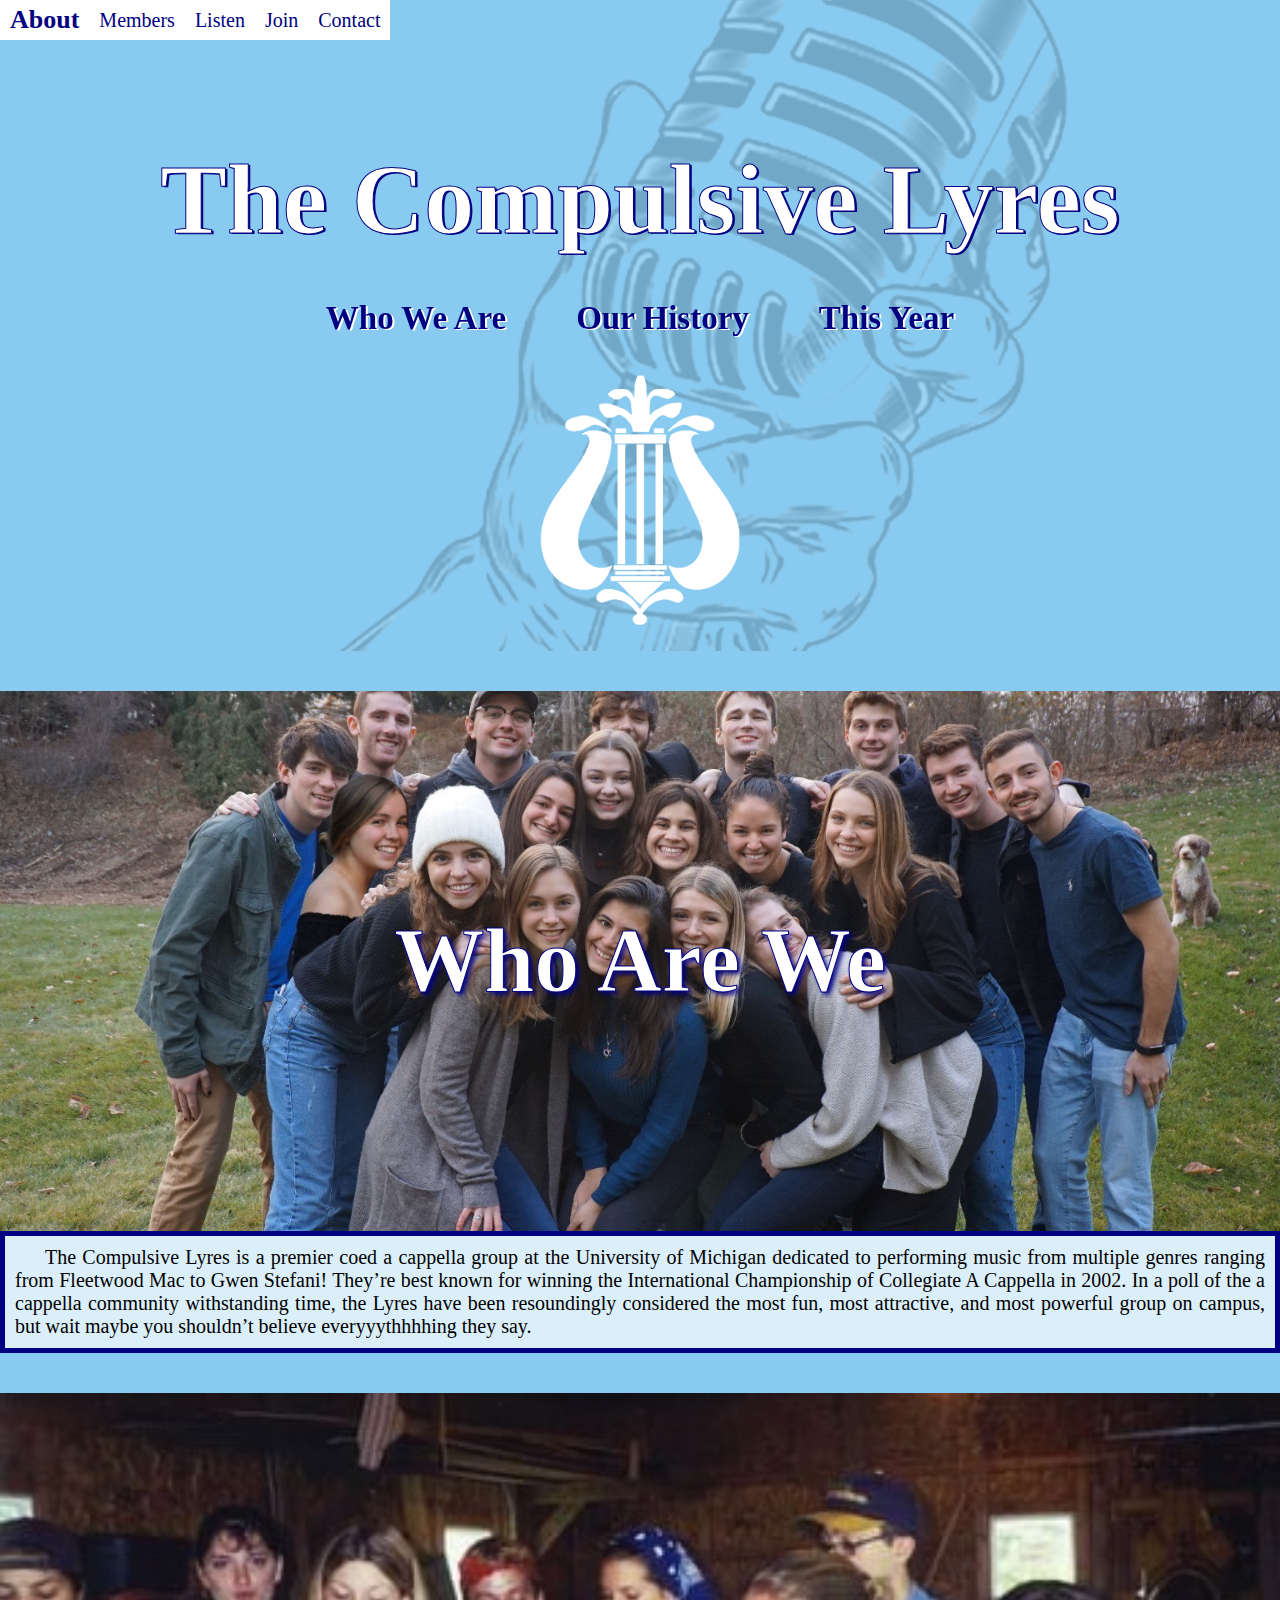
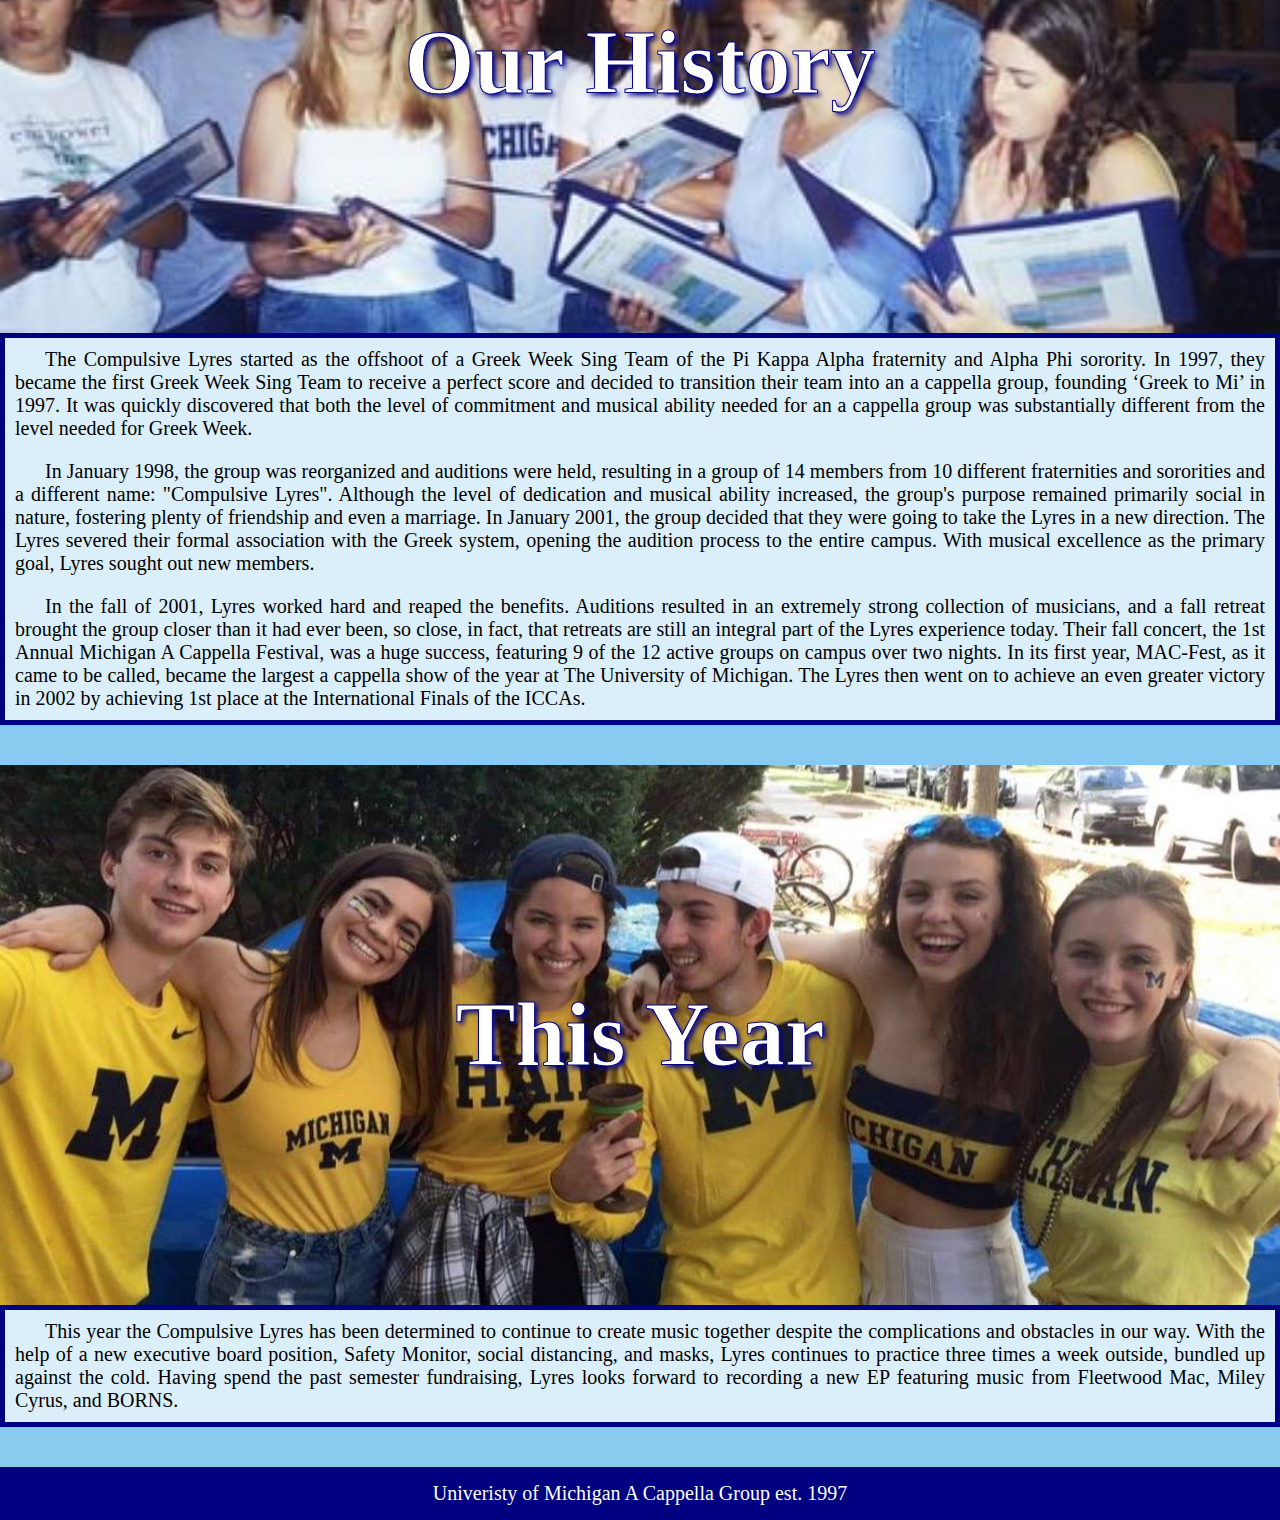
<file: index.html>
<!DOCTYPE html>
<html lang="en">
  <head>
    <meta charset="utf-8">
    <meta name="viewport" content="width=device-width, initial-scale=1.0">
    <link rel="icon" href= "imgs/BlueLyre.png">
    <link rel="stylesheet" type="text/css" href="css/html5reset.css">
    <link rel="stylesheet" type="text/css" href="css/aboutstyle.css">
    <title>About The Compulsive Lyres</title>
  </head>
  <body>
    <div class="skip"><a href="#main">Skip to Main Content</a></div>
    <nav class="first">
        <ul>
            <li><a href="index.html">About</a>
            <li><a href="html/Members.html">Members</a>
            <li><a href="html/Listen.html">Listen</a>
            <li><a href="html/Join.html">Join</a>
            <li><a href="html/Contact.html">Contact</a>
        </ul>
      </nav>

<main id='main' class="container">

<header> 
    <h1>The Compulsive Lyres</h1>
    <ul>
        <li><a href="#who">Who We Are</a>
        <li><a href="#history">Our History</a>
        <li><a href="#thisyear">This Year</a>
    </ul>
    <img src="imgs/WhiteLyre.png" alt="group photo">
</header>
<div class="who-image">
    <img src="imgs/grouplyres.jpg" alt="group photo">
</div>

<div class="who text">
    <a id="who"></a>
    <h2 id="whoh2">Who Are We</h2>
    <p>The Compulsive Lyres is a premier coed a cappella group at the University of Michigan dedicated to performing music from multiple genres ranging from Fleetwood Mac to Gwen Stefani!
        They’re best known for winning the International Championship of Collegiate A Cappella in 2002.
        In a poll of the a cappella community withstanding time, the Lyres have been resoundingly considered the most fun, most attractive, and most powerful group on campus, but wait maybe you shouldn’t believe everyyythhhhing they say.</p>
</div>

<div class="history-image">
    <img src ="imgs/priorlyres.jpg" alt="lyres alumni"/>
</div>

<div class="history text">
    <a id="history"></a>
    <h2 id='historyh2'>Our History</h2>
    <div class = "history_pars">
    <p>The Compulsive Lyres started as the offshoot of a Greek Week Sing Team of the Pi Kappa Alpha fraternity and Alpha Phi sorority. 
        In 1997, they became the first  Greek Week Sing Team to receive a perfect score and decided to transition their team into an a cappella group, founding ‘Greek to Mi’ in 1997.
        It was quickly discovered that both the level of commitment and musical ability needed for an a cappella group was substantially different from the level needed for Greek Week. 
    </p>
    <p>
        In January 1998, the group was reorganized and auditions were held, resulting in a group of 14 members from 10 different fraternities and sororities and a different name: "Compulsive Lyres". 
        Although the level of dedication and musical ability increased, the group's purpose remained primarily social in nature, fostering plenty of friendship and even a marriage. 
        In January 2001, the group decided that they were going to take the Lyres in a new direction. 
        The Lyres severed their formal association with the Greek system, opening the audition process to the entire campus. 
        With musical excellence as the primary goal, Lyres sought out new members. 
    </p>
    <p>
        In the fall of 2001, Lyres worked hard and reaped the benefits.
        Auditions resulted in an extremely strong collection of musicians, and a fall retreat brought the group closer than it had ever been, so close, in fact, that retreats are still an integral part of the Lyres experience today. 
        Their fall concert, the 1st Annual Michigan A Cappella Festival, was a huge success, featuring 9 of the 12 active groups on campus over two nights. 
        In its first year, MAC-Fest, as it came to be called, became the largest a cappella show of the year at The University of Michigan. 
        The Lyres then went on to achieve an even greater victory in 2002 by achieving 1st place at the International Finals of the ICCAs.
    </p>
    </div>  
</div>

<div class="thisyear-image">
    <img src="imgs/PastYear.jpg" alt="group"/>
</div>

<div class="thisyear text">
    <a id="thisyear"></a>
    <h2 id='thisyearh2'>This Year</h2>
    <p>This year the Compulsive Lyres has been determined to continue to create music together despite the complications and obstacles in our way.
        With the help of a new executive board position, Safety Monitor, social distancing, and masks, Lyres continues to practice three times a week outside, bundled up against the cold.
        Having spend the past semester fundraising, Lyres looks forward to recording a new EP featuring music from Fleetwood Mac, Miley Cyrus, and BORNS.
    </p>
</div>


</main>
<footer>
    <p>Univeristy of Michigan A Cappella Group est. 1997</p>
</footer>

</body>
</html>
</file>
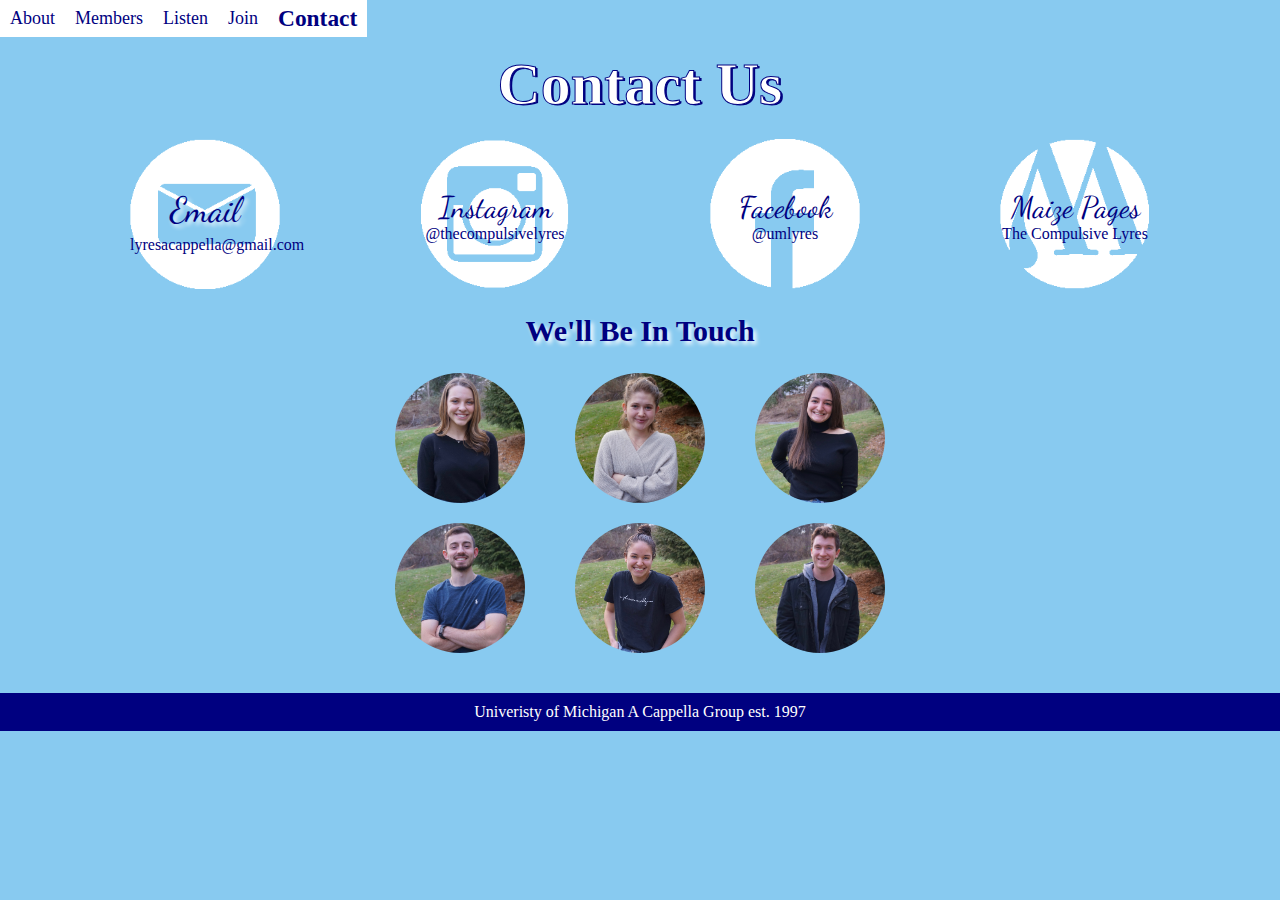
<file: html/Contact.html>
<!DOCTYPE html>
<html lang="en">
    <head>
        <meta charset="utf-8">
        <meta name="viewport" content="width=device-width, initial-scale=1.0">
        <link rel="preconnect" href="https://fonts.gstatic.com">
        <link href="https://fonts.googleapis.com/css2?family=Dancing+Script:wght@700&display=swap" rel="stylesheet">    
        <link rel="icon" href= "imgs/BlueLyre.png">
        <link rel="stylesheet" type="text/css" href="../css/html5reset.css">
        <link rel="stylesheet" type="text/css" href="../css/Contact.css">
        <title>Contact Page</title>
    </head>

<body>
    <div class="skip"><a href="#main">Skip to Main Content</a></div>
    <nav>
        <ul>
            <li><a href="../index.html">About</a></li>
            <li><a href="../html/Members.html">Members</a></li>
            <li><a href="../html/Listen.html">Listen</a></li>
            <li><a href="../html/Join.html">Join</a></li>
            <li><a href="../html/Contact.html">Contact</a></li>
        </ul>
    </nav>

    <header>
        <h1>Contact Us</h1>
    </header>

    <main id='main'>
        <div class = 'contact_info'>
        <div class = 'email'>
            <h2>Email</h2>
            <p>lyresacappella@gmail.com</p>
        </div>
        <div class = 'insta'>
            <a href="https://www.instagram.com/thecompulsivelyres/">Instagram</a>
            <p>@thecompulsivelyres</p>
        </div>
        <div class='facebook'>
            <a href="https://www.facebook.com/umlyres/">Facebook</a>
            <p>@umlyres</p>
        </div>
        <div class='MP'> 
            <a href="https://maizepages.umich.edu/organization/compulsivelyres">Maize Pages</a>
            <p>The Compulsive Lyres</p>
        </div>
        </div>

        <div class = 'exec'>
            <h2>We'll Be In Touch</h2>
        <div class = 'contain'>
            <div class = 'flipcard'>
                <div class = 'flip-card-inner'>
                    <div class = 'flip-card-front'>
                        <img src="../imgs/Maddie.jpg" alt="Maddie">
                    </div>
                    <div class= 'flip-card-back'>
                        <h2>President</h2>
                        <h2>Maddie Lane</h2>
                        <a href="../html/Members.html">Lyres</a>
                    </div>
                </div>
            </div>
            <div class = "flipcard">
                <div class = 'flip-card-inner'>
                    <div class = 'flip-card-front'>
                        <img src="../imgs/Loren.jpg" alt="Loren">
                    </div>
                    <div class= 'flip-card-back'>
                        <h2>Business Manager</h2>
                        <h2>Loren Jacobs</h2>
                        <a href="../html/Members.html">Lyres</a>
                    </div>
                </div>
            </div>
            <div class = 'flipcard'>
                <div class = 'flip-card-inner'>
                    <div class = 'flip-card-front'>
                        <img src="../imgs/Zoe.jpg" alt="Zoe">
                    </div>
                    <div class= 'flip-card-back'>
                        <h2>Publicity Manager</h2>
                        <h2>Zoe Barnett</h2>
                        <a href="../html/Members.html">Lyres</a>
                    </div>
                </div>
            </div>
            <div class = 'flipcard'>
                <div class = 'flip-card-inner'>
                    <div class = 'flip-card-front'>
                        <img src="../imgs/Matthew.jpg" alt="Matthew">
                    </div>
                    <div class= 'flip-card-back'>
                        <h2>Music Director</h2>
                        <h2>Matthew McPhail</h2>
                        <a href="../html/Members.html">Lyres</a>
                    </div>
                </div>
            </div>
            <div class= 'flipcard'>
                <div class = 'flip-card-inner'>
                    <div class = 'flip-card-front'>
                        <img src="../imgs/Emma.jpg" alt="Emma">
                    </div>
                    <div class= 'flip-card-back'>
                        <h2>Music Director</h2>
                        <h2>Emma Carter</h2>
                        <a href="../html/Members.html">Lyres</a>
                    </div>
                </div>
            </div>
            <div class= 'flipcard'>
                <div class = 'flip-card-inner'>
                    <div class = 'flip-card-front'>
                        <img src="../imgs/Luke.jpg" alt="Luke">
                    </div>
                    <div class= 'flip-card-back'>
                        <h2>Secretary</h2>
                        <h2>Luke McDonald</h2>
                        <a href="../html/Members.html">Lyres</a>
                    </div>
                </div>
            </div>
            </div>
        </div>
    </main>
<footer>
    <p>Univeristy of Michigan A Cappella Group est. 1997</p>
</footer>

</body>
</html>
</file>
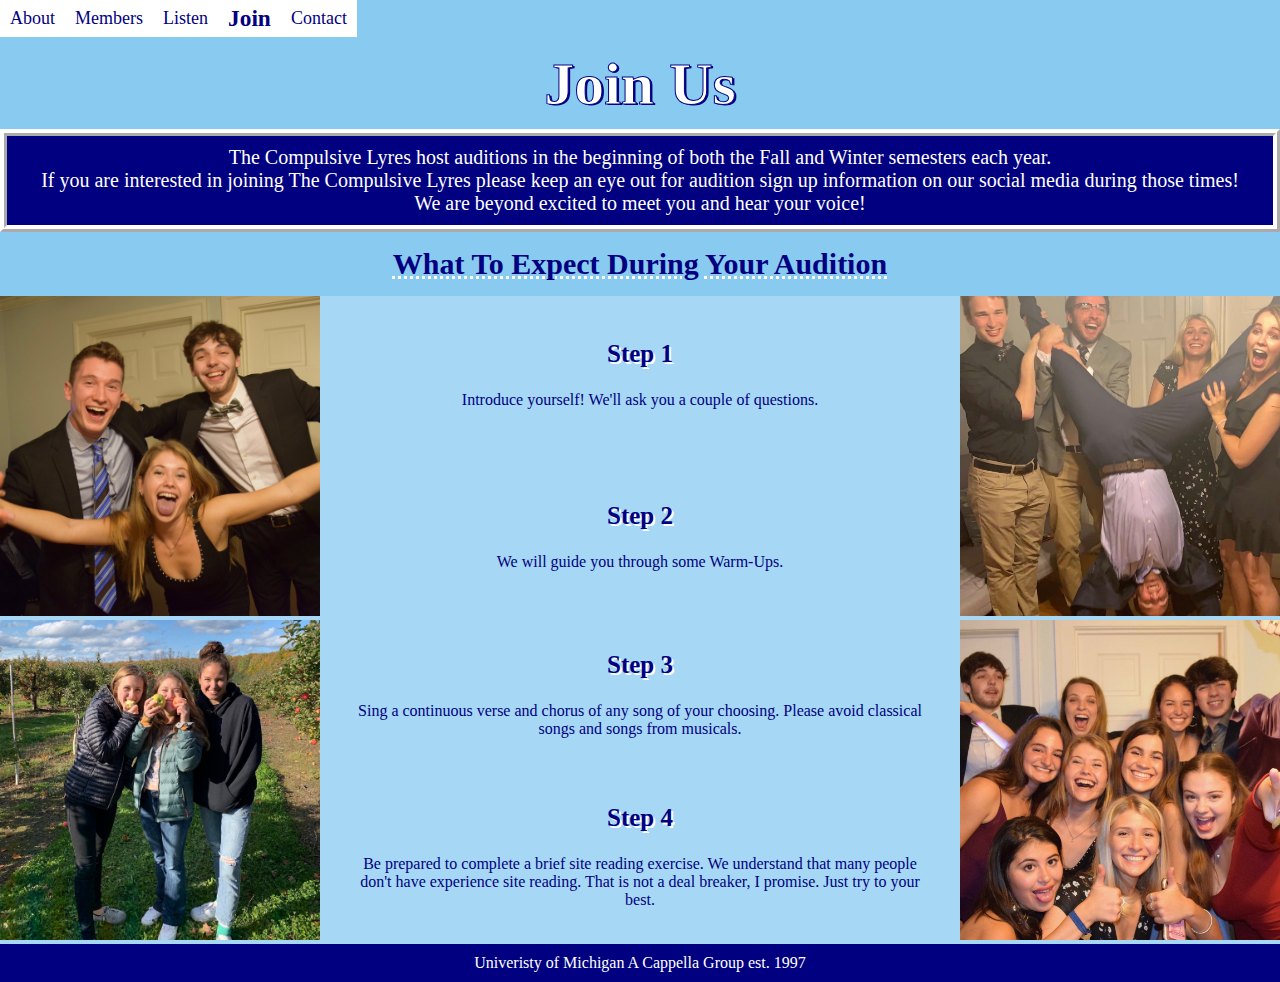
<file: html/Join.html>
<!DOCTYPE html>
<html lang="en">
    <head>
        <meta charset="utf-8">
        <meta name="viewport" content="width=device-width, initial-scale=1.0">
        <link rel="icon" href= "imgs/BlueLyre.png">
        <link rel="stylesheet" type="text/css" href="../css/html5reset.css">
        <link rel="stylesheet" type="text/css" href="../css/Joinstyle.css">
        <title>Join The Lyres</title>
    </head>

<body>
    <div class="skip"><a href="#main">Skip to Main Content</a></div>
    <nav>
        <ul>
            <li><a href="../index.html">About</a></li>
            <li><a href="../html/Members.html">Members</a></li>
            <li><a href="../html/Listen.html">Listen</a></li>
            <li><a href="../html/Join.html">Join</a></li>
            <li><a href="../html/Contact.html">Contact</a></li>
        </ul>
    </nav>

<header>
    <h1>Join Us</h1>
</header>

<main id='main'> 
    <div class = 'intro'>
    <p> The Compulsive Lyres host auditions in the beginning of both the Fall and Winter semesters each year.
        <br>
        If you are interested in joining The Compulsive Lyres please keep an eye out for audition sign up information on our social media during those times!
        <br>
        We are beyond excited to meet you and hear your voice!
    </p>
    </div>

    <h2>What To Expect During Your Audition</h2>
    <div class='container'>
    <span class = 'one'>
        <h3>Step 1</h3>
        <br>
        <p>Introduce yourself! We'll ask you a couple of questions.</p>
    </span>
    <span class = 'imageone'>
        <img src="../imgs/winenight.jpg" alt="Loren">
    </span>
    <span class = 'two'>
        <h3>Step 2</h3>
        <br>
        <p>We will guide you through some Warm-Ups.</p>
    </span>
    <span class = 'imagetwo'>
        <img src="../imgs/applepick.jpg" alt="Loren">
    </span>
    <span class = 'three'>
        <h3>Step 3</h3>
        <br>
        <p>Sing a continuous verse and chorus of any song of your choosing. 
        Please avoid classical songs and songs from musicals. </p>
    </span>
    <span class = 'imagethree'>
        <img src="../imgs/justinfish.jpg" alt="Loren">
    </span>
    <span class = 'four'>
        <h3>Step 4</h3>
        <br>
        <p>Be prepared to complete a brief site reading exercise.
        We understand that many people don't have experience site reading.
        That is not a deal breaker, I promise. Just try to your best. </p>
    </span>
    <span class = 'imagefour'>
        <img src="../imgs/oop.jpg" alt="Loren">
    </span>
    </div>
     <footer>
        <p>Univeristy of Michigan A Cappella Group est. 1997</p>
    </footer>
    
</main>
</body>
</html>
</file>
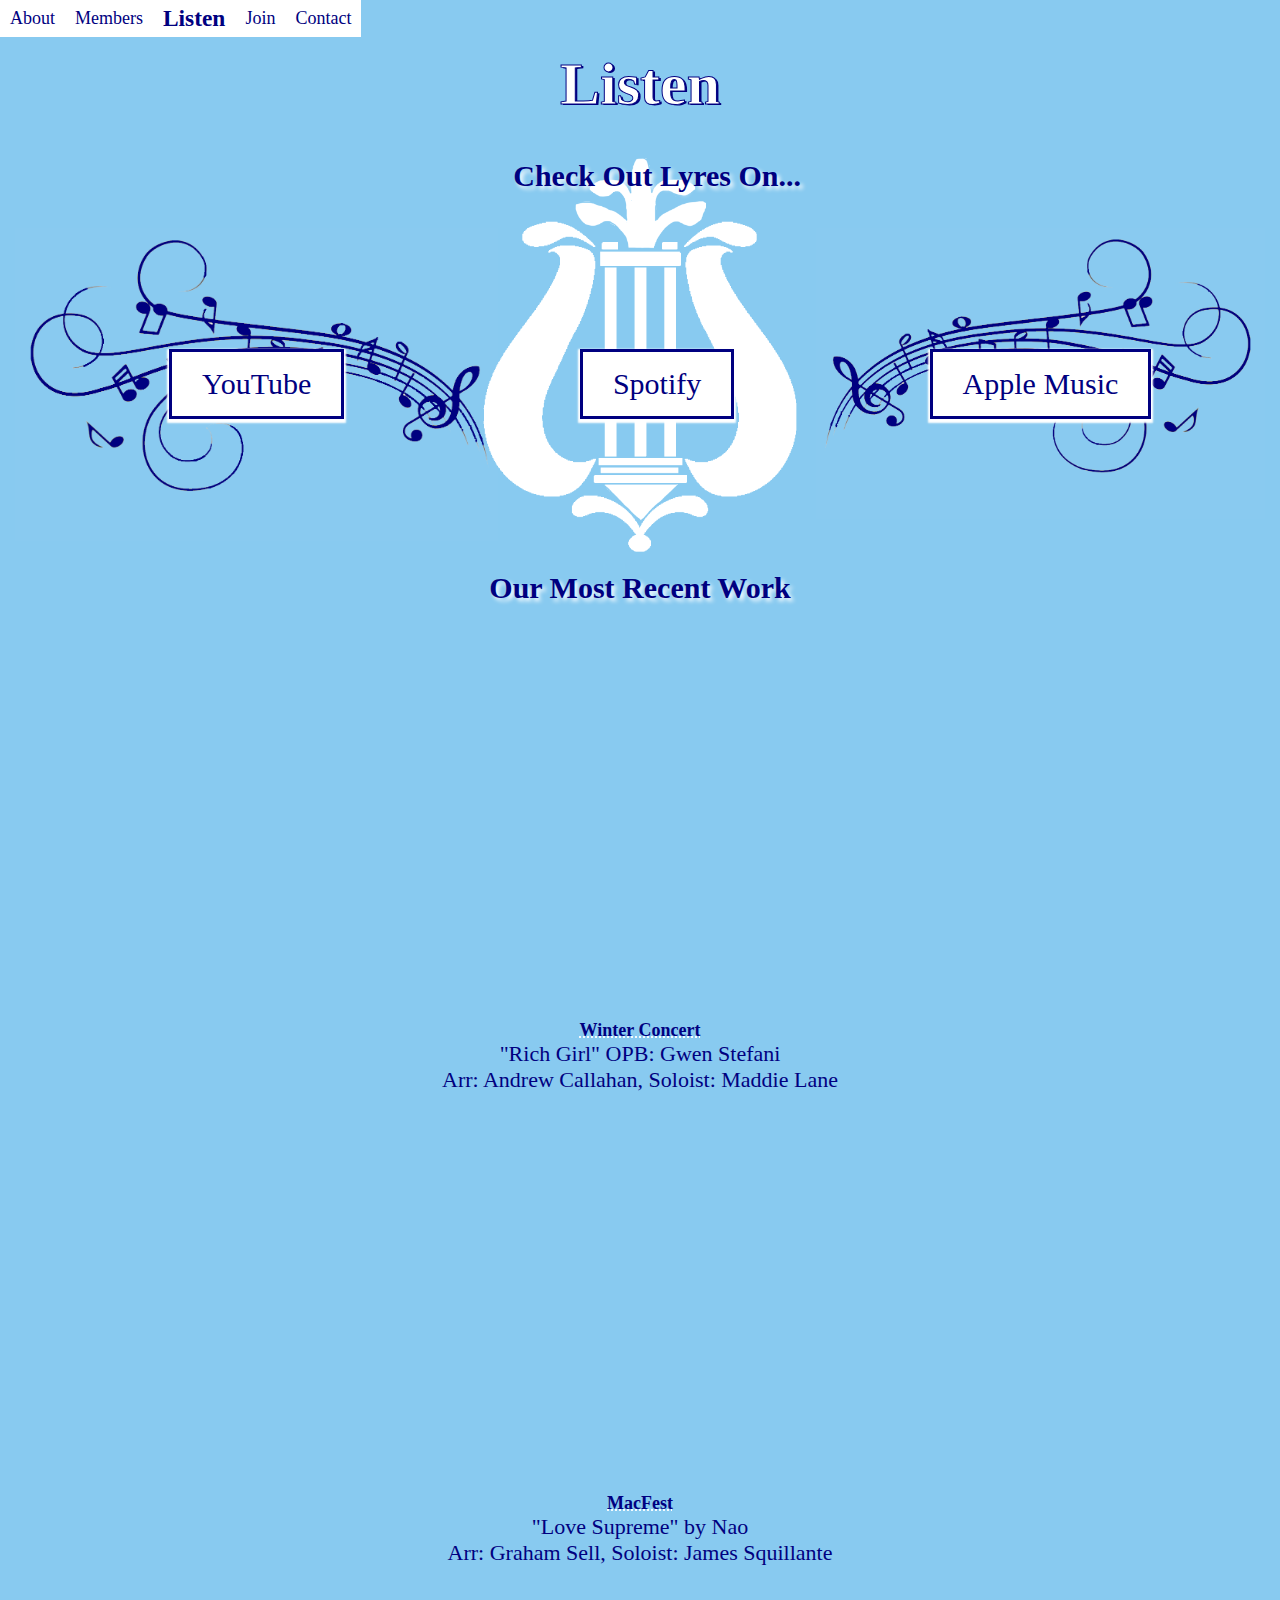
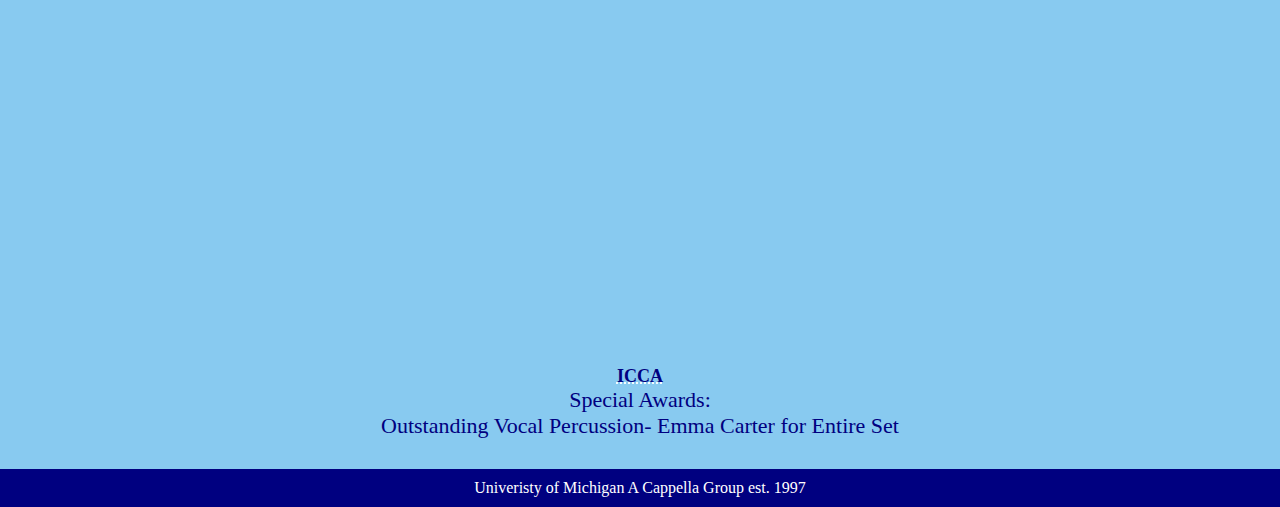
<file: html/Listen.html>
<!DOCTYPE html>
<html lang="en">
    <head>
        <meta charset="utf-8">
        <meta name="viewport" content="width=device-width, initial-scale=1.0">
        <link rel="icon" href= "imgs/BlueLyre.png">
        <link rel="stylesheet" type="text/css" href="../css/html5reset.css">
        <link rel="stylesheet" type="text/css" href="../css/Listen.css">
        <title>Listen Page</title>
    </head>

<body>
    <div class="skip"><a href="#main">Skip to Main Content</a></div>
    <nav>
        <ul>
            <li><a href="../index.html">About</a></li>
            <li><a href="../html/Members.html">Members</a></li>
            <li><a href="../html/Listen.html">Listen</a></li>
            <li><a href="../html/Join.html">Join</a></li>
            <li><a href="../html/Contact.html">Contact</a></li>
        </ul>
    </nav>

<header>
    <h1>Listen</h1>
    <img id= "music1" src="../imgs/music1.png" alt="Music Notes">
    <img id = "music2" src="../imgs/music2.png" alt="Music Notes">
</header>

<main id = 'main'>
<div class='platforms'>
    <img id= "music3" src="../imgs/music1.png" alt="Music Notes">
    <img id = "music4" src="../imgs/music2.png" alt="Music Notes">
    <h2>Check Out Lyres On...</h2>
    <a id = 'tube' href="https://www.youtube.com/channel/UCP1BD5iG4-ug0RJGyvQXOfg/featured">YouTube</a>
    <a id = 'spot' href ="https://open.spotify.com/artist/1FDV5UPw3SvKGP8FZ4HgSf?si=xOFEjBpaQ3C6yBwlvDFTRw">Spotify</a>
    <a id = 'apple' href ="https://music.apple.com/us/artist/compulsive-lyres/528737495">Apple Music</a>
</div>

<div>
    <h2>Our Most Recent Work</h2>
    <iframe width="560" height="315" src="https://www.youtube.com/embed/rkFH6BdM1EM" frameborder="0" allow="accelerometer; autoplay; clipboard-write; encrypted-media; gyroscope; picture-in-picture" allowfullscreen></iframe>
    <h3>Winter Concert</h3>
    <p>"Rich Girl" OPB: Gwen Stefani</p>
    <p>Arr: Andrew Callahan, Soloist: Maddie Lane</p>
    <iframe width="560" height="315" src="https://www.youtube.com/embed/-pvU04X_oMg" frameborder="0" allow="accelerometer; autoplay; clipboard-write; encrypted-media; gyroscope; picture-in-picture" allowfullscreen></iframe>
    <h3>MacFest</h3>
    <p>"Love Supreme" by Nao</p>
    <p>Arr: Graham Sell, Soloist: James Squillante</p>
    <iframe width="560" height="315" src="https://www.youtube.com/embed/j-e3lLxWZGg" frameborder="0" allow="accelerometer; autoplay; clipboard-write; encrypted-media; gyroscope; picture-in-picture" allowfullscreen></iframe>
    <h3>ICCA</h3>
    <p>Special Awards:</p>
    <p>Outstanding Vocal Percussion- Emma Carter for Entire Set</p>

</div>

</main>
<footer>
    <p>Univeristy of Michigan A Cappella Group est. 1997</p>
</footer>

</body>
</html>
</file>
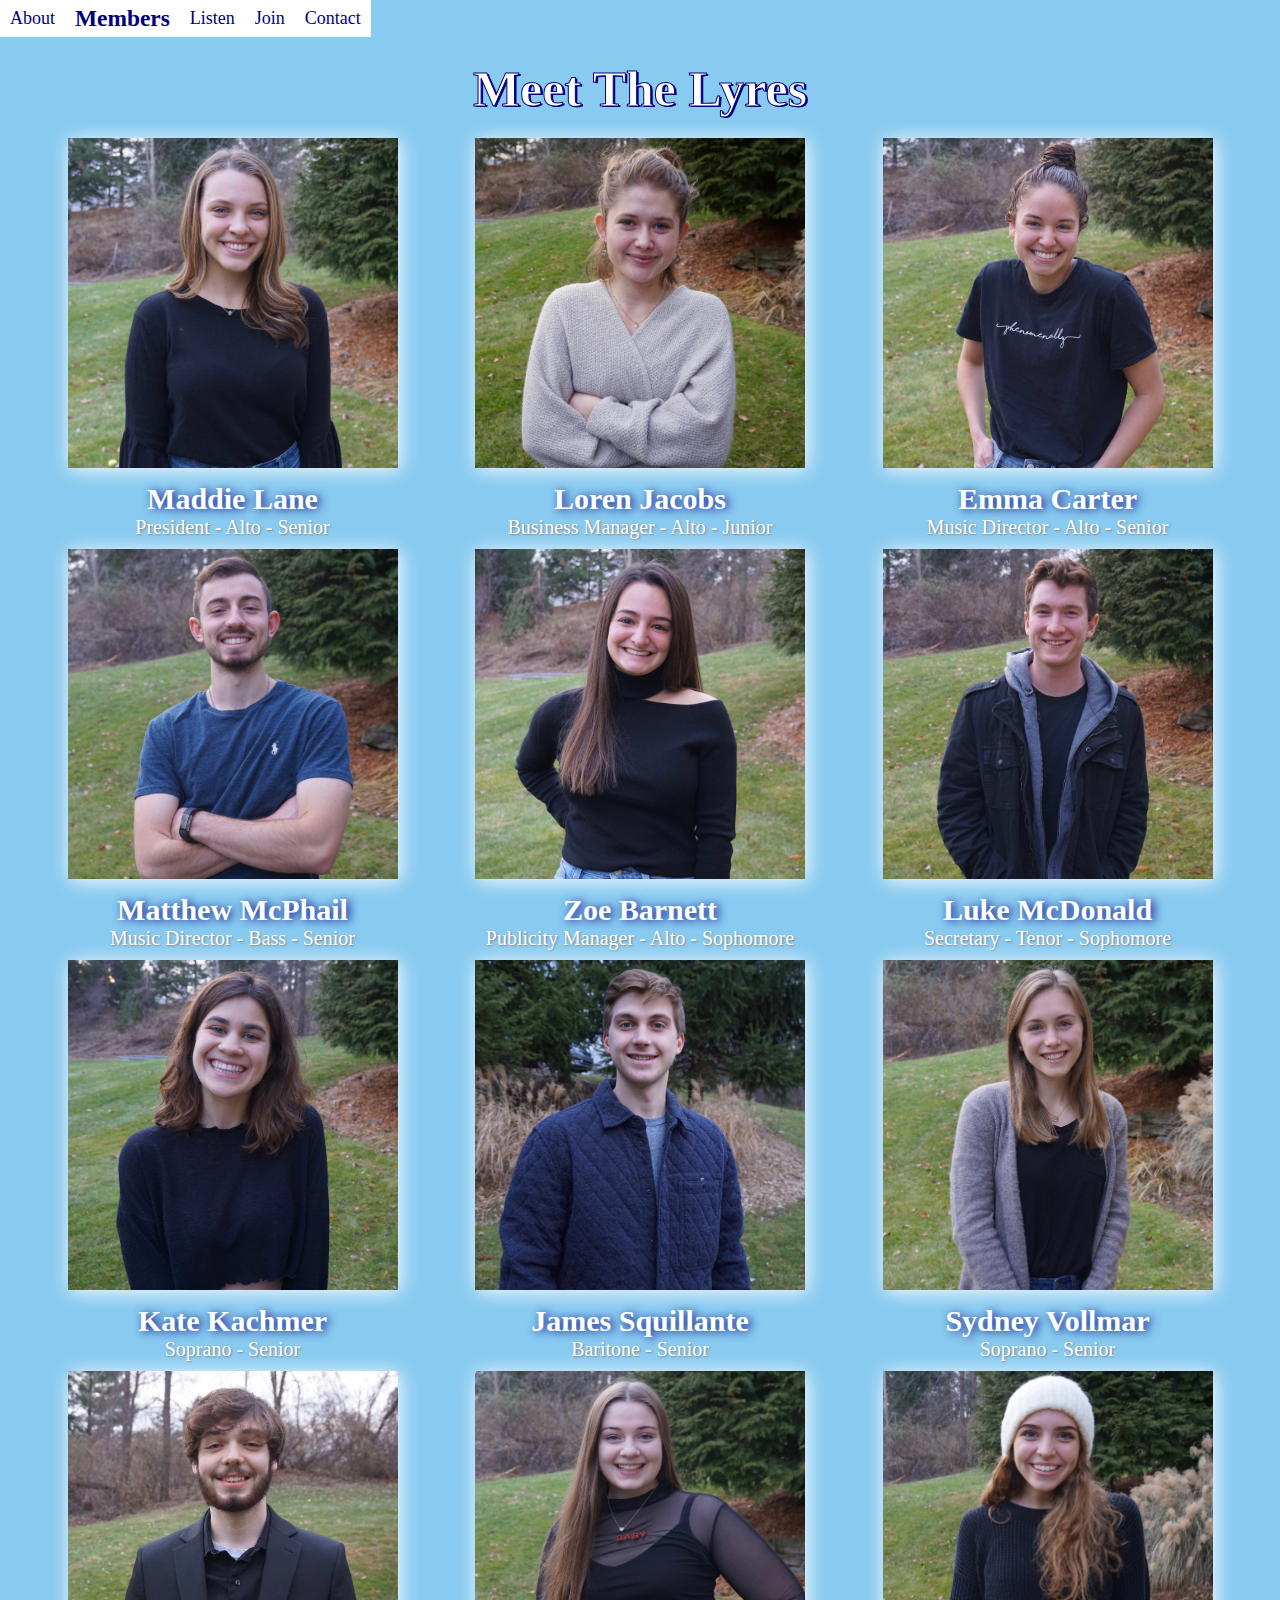
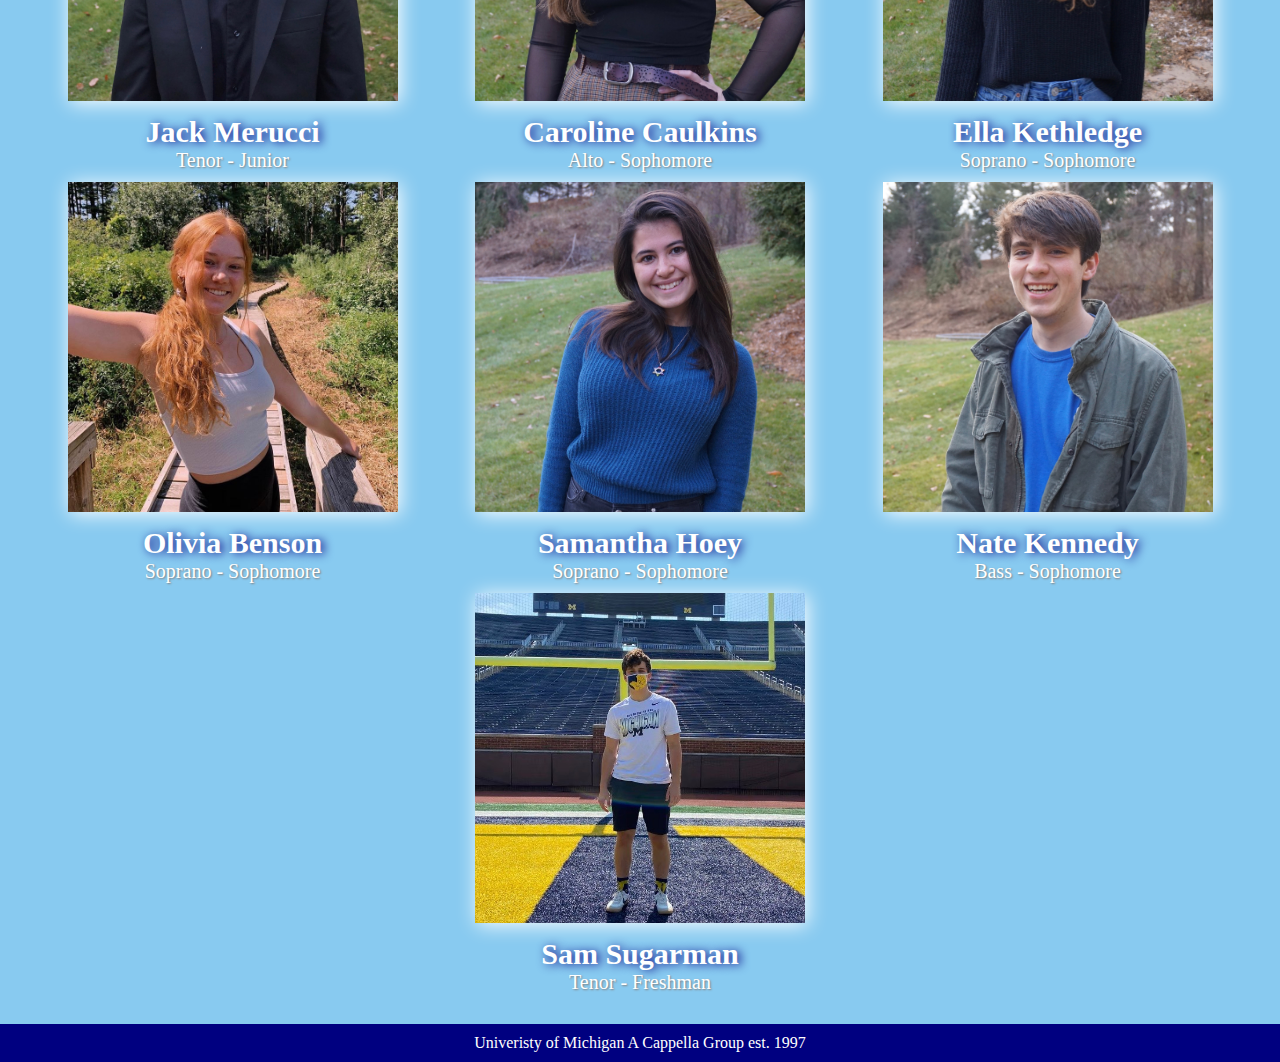
<file: html/Members.html>
<!DOCTYPE html>
<html lang="en">
    <head>
        <meta charset="utf-8">
        <meta name="viewport" content="width=device-width, initial-scale=1.0">
        <link rel="icon" href= "imgs/BlueLyre.png">
        <link rel="stylesheet" type="text/css" href="../css/html5reset.css">
        <link rel="stylesheet" type="text/css" href="../css/Membersstyle.css">
        <title>Compulsive Lyres Members</title>
    </head>

<body>
    <div class="skip"><a href="#main">Skip to Main Content</a></div>
    <nav>
        <ul>
            <li><a href="../index.html">About</a></li>
            <li><a href="../html/Members.html">Members</a></li>
            <li><a href="../html/Listen.html">Listen</a></li>
            <li><a href="../html/Join.html">Join</a></li>
            <li><a href="../html/Contact.html">Contact</a></li>
        </ul>
    </nav>

<header>
    <h1>Meet The Lyres</h1>
</header>

<main id = 'main' class='container'>

    <div id='Maddie'>
        <img src="../imgs/Maddie.jpg" alt="Maddie">
            <h2>Maddie Lane</h2>
            <p>President - Alto - Senior</p>
    </div>

    <div id='Loren'>
        <img src="../imgs/Loren.jpg" alt="Loren">
        <h2>Loren Jacobs</h2>
        <p>Business Manager - Alto - Junior</p>
    </div>

    <div id='Emma'>
        <img src="../imgs/Emma.jpg" alt="Emma">
        <h2>Emma Carter</h2>
        <p>Music Director - Alto - Senior</p>
    </div>

    <div id='Matthew'>
        <img src="../imgs/Matthew.jpg" alt="Matthew">
        <h2>Matthew McPhail</h2>
        <p>Music Director - Bass - Senior</p>
    </div>

    <div id='Zoe'>
        <img src="../imgs/Zoe.jpg" alt="Zoe">
        <h2>Zoe Barnett</h2>
        <p>Publicity Manager - Alto - Sophomore</p>
    </div>

    <div id='Luke'>
        <img src="../imgs/Luke.jpg" alt="Luke">
        <h2>Luke McDonald</h2>
        <p>Secretary - Tenor - Sophomore</p>
    </div>

    <div id='Kate'>
        <img src="../imgs/Kate.jpg" alt="Kate">
        <h2>Kate Kachmer</h2>
        <p>Soprano - Senior</p>
    </div>

    <div id='James'>
        <img src="../imgs/James.jpg" alt="James">
        <h2>James Squillante</h2>
        <p>Baritone - Senior</p>
    </div>

    <div id='Sydney'>
        <img src="../imgs/Sydney.jpg" alt="Sydney">
        <h2>Sydney Vollmar</h2>
        <p>Soprano - Senior</p>
    </div>

    <div id='Jack'>
        <img src="../imgs/Jack.jpg" alt="Jack">
        <h2>Jack Merucci</h2>
        <p>Tenor - Junior</p>
    </div>

    <div id='Caroline'>
        <img src="../imgs/Caroline.jpg" alt="Caroline">
        <h2>Caroline Caulkins</h2>
        <p>Alto - Sophomore</p>
    </div>

    <div id='Ella'>
        <img src="../imgs/Ella.jpg" alt="Ella">
        <h2>Ella Kethledge</h2>
        <p>Soprano - Sophomore</p>
    </div>

    <div id='Olivia'>
        <img src="../imgs/Olivia.jpg" alt="Olivia">
        <h2>Olivia Benson</h2>
        <p>Soprano - Sophomore</p>
    </div>

    <div id='Samantha'>
        <img src="../imgs/Samantha.jpg" alt="Samantha">
        <h2>Samantha Hoey</h2>
        <p>Soprano - Sophomore</p>
    </div>

    <div id='Nate'>
        <img src="../imgs/Nate.jpg" alt="Nate">
        <h2>Nate Kennedy</h2>
        <p>Bass - Sophomore</p>
    </div>

    <div id='Sam'>
        <img src="../imgs/Sam.jpg" alt="Sam">
        <h2>Sam Sugarman</h2>
        <p>Tenor - Freshman</p>
    </div>
    </main>

<footer>
    <p>Univeristy of Michigan A Cappella Group est. 1997</p>
</footer>

</body>
</html>
</file>
<file: css/aboutstyle.css>
html{
  scroll-behavior: smooth;
}

body{
  background-color: #88CAF0;
}


nav.first>ul{
display: flex;
background-color: white;
flex-direction: row;
text-align: center;
align-items:center;
justify-content: space-between;
position: fixed;
width: 100%;
font-size: 18px;
font-weight: bold;
}

nav.first>ul>li{
background-color: white;
color: navy;
padding: 5px 10px 5px 10px;
}

nav.first>ul>li:first-of-type{
font-size: 130%;
font-weight: bold;
}

a:-webkit-any-link {
  color: navy;
  text-decoration: none;
}

a:hover{
  text-shadow: 2px 2px 5px navy;
}

.skip a{
background: white;
left: 0;
padding: 6px;
-webkit-transition: top 1s ease-out;
transition: top 1s ease-out;
z-index: 1;
position: absolute;
top: -40px;
}

.skip a:focus{
top: 0px;
}

*:focus{
  border-style: solid;
  border-width: 2px;
}

.container{
display: grid;
grid-template-columns: 1fr 3fr 1fr;
grid-template-rows: auto auto auto auto auto;
grid-row-gap: 40px;
}

header{
  background-attachment: fixed; /* Parallax effect */     
  background-position: center;  /* Parallax effect */
  background-repeat: no-repeat; /* Parallax effect */
  background-size: 100%;      /* Parallax effect */
  max-height: 812px;
  grid-column: 1 / -1;
  grid-row: 1 / span 1; 
  color: white;               /* Parallax effect */
  background-size: cover;
  background-image: url("../imgs/microphone.png");
  background-repeat: no-repeat;
  text-align: center;
}

header>ul{
  position: relative;
  background-color: transparent;
}

header>ul{
display: grid;
grid-template-columns: auto;
grid-template-rows: auto auto auto;
grid-row-gap: 5px;
font-size: 27px;
}

header>ul>li>a{
  font-weight: bold;
  text-shadow: 2px 1px white;
  z-index: -1;
}

h1{
  color: white;
  font-size: 60px;
  font-weight: bold;
  text-shadow: 2px 1px navy;
  line-height: 1;
  padding:100px 0px 50px 0px;
  text-align: center;
  grid-column: 1/-1;
  -webkit-text-stroke-width: 1px;
  -webkit-text-stroke-color: navy;
}

h2{
  color: white;
  text-align: center;
  font-weight: bold;
  text-shadow: 3px 3px 5px navy;
  -webkit-text-stroke-width: 1px;
  -webkit-text-stroke-color: navy;
  font-size: 50px;
  line-height: 6;
}

.who-image, .thisyear-image, .history-image{
display: none;
}

.who, .history, .thisyear{
  grid-column: 1/ -1;
}

#whoh2{
grid-row: 2/span 1;
background-image: url("../imgs/grouplyres.jpg");
background-position: center;
background-repeat: no-repeat;
background-size: cover;
max-height: 700px;    
}

p.who{
grid-row: 3/span 1;
grid-column: 1/ -1;
}

#historyh2{
grid-row: 4/ span 1;
background-image: url("../imgs/priorlyres.jpg");   
background-position: center;
background-repeat: no-repeat;
background-size: cover;
max-height: 700px;   
}

div.history_pars{
  grid-row: 5/span 1;
  border: 5px solid navy;
}
div.history_pars>p{
  border:none;
}

#thisyearh2{
grid-row: 6/span 1;
background-image: url("../imgs/PastYear.jpg");   
background-position: center;
background-repeat: no-repeat;
background-size: cover;
max-height: 700px;
}

p.thisyear{
grid-row: 7/span 1;
}

p{
  background-color: rgba(255, 255, 255, 0.7);
  border: 5px solid navy;
  padding: 10px;
  margin: auto;
  text-align: justify;
  text-indent: 30px;
}

footer p{
  background-color: navy;
  color: white;
  padding: 10px;
  text-align: center;
  text-indent: 0px;
}

footer{
  width: 100%;
}


@media only screen 
and (min-device-width : 768px) 
and (max-device-width : 1024px){

  nav.first>ul{
    text-align: left;
    text-align:left;
    justify-content: left;
    width: auto;
    font-size: 22px;
    }
    
  header{
      background-size: 160%;      /* Parallax effect */
      max-height: 1024px;
      grid-column: 1 / -1;
      grid-row: 1 / span 1; 
      color: white;               /* Parallax effect */
      background-size: cover;
      background-image: url("../imgs/microphone.png");
      text-align: center;
    }

    header>ul{
    display: grid;
    grid-template-columns: auto auto auto;
    grid-column-gap: 5px;
    font-size: 33px;
    padding-left: 20px;
    padding-right: 20px;
    }
  
    h1{
    font-size: 120px;
    padding:150px 0px 50px 0px;
    }

    header>img{
    max-height: 400px;
    padding-bottom: 10px;
    }

    p{
    font-size:20px;
  }

  h2{
  font-size: 90px;
  }

}

@media screen 
  and (min-device-width: 1200px) 
  and (max-device-width: 1600px) {
  nav.first>ul{
    text-align: left;
    text-align:left;
    justify-content: left;
    width: auto;
    font-size: 20px;
    }
    
  header{
      background-size: 160%;      /* Parallax effect */
      max-height: 1000px;
      grid-column: 1 / -1;
      grid-row: 1 / span 1; 
      color: white;               /* Parallax effect */
      background-size: cover;
      background-image: url("../imgs/microphone.png");
      text-align: center;
    }

    header>ul{
    display: grid;
    grid-template-columns: auto auto auto;
    justify-content: center;
    grid-column-gap: 70px;
    font-size: 33px;
    padding-left: 50px;
    padding-right: 50px;
    }
  
  h1{
    font-size: 100px;
    padding:150px 0px 50px 0px;
  }

  header>img{
    max-height: 300px;
    padding-bottom: 10px;
  }
  
p{
  font-size:20px;
}

h2{
  font-size: 90px;
}
}


@media screen and (prefers-reduced-motion: reduce){
html{
    scroll-behavior: auto; /* Removes scroll animation */
}

.skip a{
  -webkit-transition: none; /* sets to default setting */
  transition: none;        /* sets to default setting */
 }

header{
  background-attachment: initial; /*Turn off parallax*/
}
}
</file>
<file: css/Contact.css>
html{
    scroll-behavior: smooth;
}

body{
    background-color: #88CAF0;
}

a:-webkit-any-link {
    color: navy;
    text-decoration: none;
  }

nav a:hover{
    text-shadow: 2px 2px 5px navy;
}

.skip a{
    background: white;
    left: 0;
    padding: 6px;
    -webkit-transition: top 1s ease-out;
    transition: top 1s ease-out;
    z-index: 1;
    position: absolute;
    top: -40px;
    }
    
    .skip a:focus{
    top: 0px;
    }
    
    *:focus{
      border-style: solid;
      border-width: 2px;
    }

nav>ul{
    z-index: 1;
    display: flex;
    background-color: white;
    flex-direction: row;
    text-align: center;
    align-items: center;
    justify-content: space-between;
    position: fixed;
    width: 100%;
    font-size: 18px;
}

nav>ul>li:nth-child(5){
    font-size: 130%;
    font-weight: bold;
    }

li{
    background-color: white;
    color: navy;
    padding: 5px 10px 5px 10px;
}

header{
    padding: 40px 0px 0px 0px;
    margin: auto;}

h1{ 
    color: white;
    font-size: 60px; 
    font-weight: bold;
    text-shadow: 2px 1px navy;
    text-align: center;
    padding: 10px;
    -webkit-text-stroke-width: 1px;
    -webkit-text-stroke-color: navy;
}

.contact_info{
    display: flex;
    flex-wrap: wrap;
    justify-content: space-evenly;
    align-content: baseline;
}
div.contact_info>div>a{
    font-family: 'Dancing Script', cursive;
    color: navy;
    font-size: 30px;
}
p{
    font-size: 16px;
}

div.contact_info>div{
    color: navy;
    padding: 50px 0px;
    text-align: center;
    margin: 10px;
    display: block;
    background-size: cover;
    background-position: center;
    width: 150px;
    height:150px;
    background-repeat: no-repeat;
}

div.email>h2{
    font-family: 'Dancing Script', cursive;
    font-size: 35px;
  
}
div.email{
    background-image: url('../imgs/Mail.png');
}

div.insta{
    display: block;
    background-image: url('../imgs/Instagram.png');
    background-size: cover;
    background-position: center;
    width: 150px;
    height:150px;
    background-repeat: no-repeat;

}
div.facebook{
    display: block;
    background-image: url('../imgs/Facebook.png');
    background-size: cover;
    background-position: center;
    width: 150px;
    height:150px;
    background-repeat: no-repeat;

}

div.MP{
    display: block;
    background-image: url('../imgs/Maize.png');
    background-size: cover;
    background-position: center;
    width: 150px;
    height:150px;
    background-repeat: no-repeat;
}

h2{
    color: navy;
    font-size: 20px;
    text-shadow: 3px 3px 4px white;
    padding-bottom: 5px;
}

div.exec>h2{
    text-align: center;
    font-weight: bold;
    color:navy;
    padding: 15px;
    font-size: 30px;
    text-shadow: 3px 3px 4px white;
}
div.contain{
    display:grid;
    grid-template-rows: auto auto auto;
    grid-template-columns: auto auto;
    margin: auto;
    justify-content: center;
    text-align: center;
}

div.contain>div>img{
    border-radius:50%;
    width: 150px;
    height: 150px;
    padding: 5px;
}

footer p{
    background-color: navy;
    color: white;
    padding: 10px;
    text-align: center;
    font-size: 100%;
    text-shadow: none;
}
footer{
    padding-top: 30px;
    width: 100%;
}

/* The flip card container - set the width and height to whatever you want. We have added the border property to demonstrate that the flip itself goes out of the box on hover (remove perspective if you don't want the 3D effect */

.flipcard{
    background-color: transparent;
    width: 150px;
    height: 150px;
    padding: 10px;
  }
  
  
  /* This container is needed to position the front and back side */
  
  .flip-card-inner {
    position: relative;
    width: 100%;
    height: 100%;
    text-align: center;
    transition: transform 0.8s;
    transform-style: preserve-3d;
  }
  
  /* Do an horizontal flip when you move the mouse over the flip box container */
  
  .flipcard:hover .flip-card-inner,
  .flipcard:focus-within .flip-card-inner{
    transform: rotateY(180deg);
  }
  
  
  /* Position the front and back side */
  
  .flip-card-front,
  .flip-card-back {
    position: absolute;
    width: 100%;
    height: 100%;
    -webkit-backface-visibility: hidden;
    /* Safari */
    backface-visibility: hidden;
  }
  
  /* Style the front side (fallback if image is missing) */
  
  .flip-card-front{
    background-color: transparent;
    color: white;
  }

  .flip-card-front img{
      border-radius:50%;
  }
  
  /* Style the back side */
  
  .flip-card-back {
    background-color: white;
    color: white;
    font-weight: bold;
    border-radius: 50%;
    font-size: 100%;
    text-align: center;
    padding: 10px 10px;
    transform: rotateY(180deg);
  }

@media only screen 
and (min-device-width : 768px) 
and (max-device-width : 1024px){

    nav>ul{
        text-align: left;
        text-align:left;
        justify-content: left;
        width: auto;
        font-size: 22px;
        }
    
    h1{
        font-size: 80px;
        padding-top: 25px;
    }

    p{
        font-size:20px;
    }
    div.contact_info>div{
        padding: 60px 0px;
        width: 170px;
        height:170px;
    }

    .contact_info{
        display: grid;
        grid-template-rows: auto auto;
        grid-template-columns: auto auto;
        grid-row-gap: 10px;
        grid-column-gap: 10px;
    }

    div.contain{
        display:grid;
        grid-template-rows: auto auto;
        grid-template-columns: auto auto auto;
        margin: auto;
        justify-content: center;
        text-align: center;
        grid-column-gap: 30px;
    }

    div.exec>h2{
        padding-top: 50px;
    }
}
@media screen 
  and (min-device-width: 1200px) 
  and (max-device-width: 1600px) {
  nav>ul{
    text-align: left;
    text-align:left;
    justify-content: left;
    width: auto;
    }
    div.contain{
        display:grid;
        grid-template-rows: auto auto;
        grid-template-columns: auto auto auto;
        margin: auto;
        justify-content: center;
        text-align: center;
        grid-column-gap: 30px;
    }
  }

  @media screen and (prefers-reduced-motion: reduce){
    html{
        scroll-behavior: auto; /* Removes scroll animation */
    }
    
    .skip a{
      -webkit-transition: none; /* sets to default setting */
      transition: none;        /* sets to default setting */
     }
     .flip-card-inner {
        position: relative;
        width: 100%;
        height: 100%;
        text-align: center;
        transition: none;
        transform-style: preserve-3d;
      }
      
      .flipcard:hover .flip-card-inner,
      .flipcard:focus-within .flip-card-inner{
        transform: none;
      }
    }
</file>
<file: css/Joinstyle.css>
html{
    scroll-behavior: smooth;
}

body{
    background-color: #88CAF0;
}

a:-webkit-any-link {
    color: navy;
    text-decoration: none;
  }

nav a:hover{
    text-shadow: 2px 2px 5px navy;
}
.skip a{
    background: white;
    left: 0;
    padding: 6px;
    -webkit-transition: top 1s ease-out;
    transition: top 1s ease-out;
    z-index: 1;
    position: absolute;
    top: -40px;
    }
    
    .skip a:focus{
    top: 0px;
    }
    
    *:focus{
      border-style: solid;
      border-width: 2px;
    }

nav>ul{
    display: flex;
    background-color: white;
    flex-direction: row;
    text-align: center;
    align-items: center;
    justify-content: space-between;
    position: fixed;
    width: 100%;
    font-size: 18px;
}

nav>ul>li:nth-child(4){
    font-size: 130%;
    font-weight: bold;
    }

li{
    background-color: white;
    color: navy;
    padding: 5px 10px 5px 10px;
}

header{
    padding: 40px 0px 0px 0px;
    margin: auto;}

h1{ 
    color: white;
    font-size: 60px; 
    font-weight: bold;
    text-shadow: 2px 1px navy;
    text-align: center;
    padding: 10px;
    -webkit-text-stroke-width: 1px;
    -webkit-text-stroke-color: navy;
}
    
h2{
    text-align:center;
    color:navy;
    padding: 15px;
    font-size: 30px;}

div.container{
    display: grid;
    grid-template-columns: 50% 50%;
    grid-template-rows: auto auto auto auto;
    background-color: rgba(255,255,255, 0.25);
}

span.one{
    grid-row: 1/span 1;
    grid-column: 1/span 1;
}

span.imageone{
    grid-row: 1/span 1;
    grid-column: 2/span 1;
}

span.two{
    grid-row: 2/span 1;
    grid-column: 2/span 1;
}

span.imagetwo{
    grid-row: 2/span 1;
    grid-column: 1/span 1;
}

span.three{
    grid-row: 3/span 1;
    grid-column: 1/span 1;
}

span.imagethree{
    grid-row: 3/span 1;
    grid-column: 2/span 1;
}

span.four{
    grid-row: 4/span 1;
    grid-column: 2/span 1;
}

span.fourimage{
    grid-row: 4/span 1;
    grid-column: 1/span 1;
}

div.intro{
    background-color: navy;
    border: 7px ridge white;
    padding: 10px;
    margin: auto;
    text-align: center;
    color: white;
    font-size: 16px;
  }

h2{
    font-weight:bold;
    text-decoration: underline dotted white;
}

p{
    font-size: 16px;
}

div.intro>h2{
    text-decoration: none;
}

div.container>span{
    margin: auto;
    text-align: center;
    color: navy;
}

div.container>span>p{
    text-align: center;
    padding: 5px;
    font-size: 16px;
}
div.container>span>h3{
    text-align: center;
    font-weight: bold;
    text-shadow: 2px 2px white;
    font-size: 25px;
}

footer p{
    background-color: navy;
    color: white;
    padding: 10px;
    text-align: center;
    font-size: 100%;
    text-shadow: none;
}
footer{
    width: 100%;
}

@media only screen 
and (min-device-width : 768px) 
and (max-device-width : 1024px){

    nav>ul{
        text-align: left;
        text-align:left;
        justify-content: left;
        width: auto;
        font-size: 22px;
        }
    
    h1{
        font-size: 80px;
        padding-top: 25px;
    }

    div.container>span>h3{
        font-size: 30px;
    }
    div.container>span>p{
        font-size: 25px;
    }
    p{
        font-size:20px;
    }
}
@media screen 
  and (min-device-width: 1200px) 
  and (max-device-width: 1600px) {
  nav>ul{
    text-align: left;
    text-align:left;
    justify-content: left;
    width: auto;
    }

    div.container{
    display:grid;
    grid-template-rows:auto auto auto auto;
    grid-template-columns:1fr 2fr 1fr;
    justify-content: center;
    align-content:center;
    }

    span.imageone{
        grid-column:1;
        grid-row:1/span 2;
    }
    span.imagetwo{
        grid-column:1;
        grid-row:3/span 2;
    }
    span.imagethree{
        grid-column:3;
        grid-row:1/span 2;
    }
    span.imagefour{
        grid-column:3;
        grid-row:3/span 2;
    }
    span.one{
        padding:0px 30px;
        margin: auto;
        grid-column:2;
        grid-row:1;
    }
    span.two{
        padding: 0px 30px;
        margin: auto;
        grid-column:2;
        grid-row:2;
    }
    span.three{
        padding: 0px 30px;
        margin: auto;
        grid-column:2;
        grid-row:3;
    }
    span.four{
        padding: 0px 30px;
        margin: auto;
        grid-column:2;
        grid-row:4;
    }
    p{
        font-size: 20px;
    }
  }

  @media screen and (prefers-reduced-motion: reduce){
    html{
        scroll-behavior: auto; /* Removes scroll animation */
    }
    
    .skip a{
      -webkit-transition: none; /* sets to default setting */
      transition: none;        /* sets to default setting */
     }
</file>
<file: css/Listen.css>
html{
    scroll-behavior: smooth;
}

body{
    background-color: #88CAF0;
}

a:-webkit-any-link {
    color: navy;
    text-decoration: none;
  }

nav a:hover{
    text-shadow: 2px 2px 5px navy;
}
.skip a{
    background: white;
    left: 0;
    padding: 6px;
    -webkit-transition: top 1s ease-out;
    transition: top 1s ease-out;
    z-index: 1;
    position: absolute;
    top: -60px;
    }
    
.skip a:focus{
    top: 0px;
    }
    
*:focus{
      border-style: solid;
      border-width: 2px;
    }

nav>ul{
    display: flex;
    background-color: white;
    flex-direction: row;
    text-align: center;
    align-items: center;
    justify-content: space-between;
    position: fixed;
    width: 100%;
    font-size: 18px;

}

li{
    background-color: white;
    color: navy;
    padding: 5px 10px 5px 10px;
}

nav>ul>li:nth-child(3){
    font-size: 130%;
    font-weight: bold;
    }


header{
    display: grid;
    grid-template-columns: auto auto auto;
    grid-template-rows: auto;
    padding: 50px 0px 0px 0px;
    margin: auto;
}
header>h1{
    grid-column: 2/span 1;
    grid-row: 1;
}

#music1{
    width: auto; 
    height: auto;
    background-color: navy;
    grid-column: 3/span 1;
    grid-row: 1;
    animation-name: music1;
    animation-duration: 10s;
}
#music2{
    width: auto; 
    height: auto;
    background-color: navy;
    grid-column: 1/span 1;
    grid-row: 1;
    animation-name: music1;
    animation-duration: 10s;
}

#music3{
    display:none;
}
#music4{
    display:none;
}

  @keyframes music1 {
    0% {background-color: navy;}
    25% {background-color: purple;}
    50% {background-color: pink;}
    75%{background-color: purple;}
    100%{background-color: navy;}
  }

h1{ 
    color: white;
    font-size: 60px; 
    font-weight: bold;
    text-align: center;
    text-shadow: 2px 1px navy;
    padding-bottom: 10px;
    -webkit-text-stroke-width: 1px;
    -webkit-text-stroke-color: navy;
}

h2{
    text-align:center;
    font-weight: bold;
    color:navy;
    padding: 15px;
    font-size: 30px;
    text-shadow: 3px 3px 4px white;
}

div.platforms{
    display:grid;
    grid-template-columns: auto;
    grid-template-rows: auto auto auto auto;
    grid-row-gap: 20px;
    background-image: url("../imgs/WhiteLyre.png");   
    background-position: center;
    background-repeat: no-repeat;
    background-size: cover;
    padding: 15px;
}

div>a{
    padding:5px 20px 5px 20px;
    background:white;
    border-style: solid;
    border-radius: 0.2px;
    border-color:navy;
    color: navy;
    box-shadow: 0px 2px 2px 2px white;
    font-size: 20px;
}

div>a{
    margin:auto;
    text-align: center;
}

iframe{
    display:block;
    margin:auto;
    width: auto;
    height:auto;
    padding-top: 30px;
}

h3{
    color: navy;
    text-decoration: underline;
    text-decoration-color: white;
    text-decoration-style: dotted;
    font-size: 18px;
    font-weight: bold;
    text-align: center;
}

p{
    text-align:center;
    color: navy;
}

footer p{
    background-color: navy;
    color: white;
    padding: 10px;
    text-align: center;
    font-size: 100%;
    text-shadow: none;
}
footer{
    padding-top: 30px;
    width: 100%;
}


@media only screen 
and (min-device-width : 768px) 
and (max-device-width : 1024px){

    nav>ul{
        text-align: left;
        text-align:left;
        justify-content: left;
        width: auto;
        font-size: 22px;
        }
    
    h1{
        font-size: 80px;
        padding-top: 20px;
    }

    h3{
        font-size: 25px;
    }
    p{
        font-size:20px;
    }
    iframe{
        display:block;
        margin:auto;
        width: 500px;
        height:300px;
        padding-top: 30px;
    }

    div.platforms{
        padding-bottom: 40px;
        padding-top:20px;
    }

    div>a{
        padding:10px 25px 10px 25px;
        font-size: 25px;
    }
}

@media screen 
  and (min-device-width: 1200px) 
  and (max-device-width: 1600px) {
  nav>ul{
    text-align: left;
    text-align:left;
    justify-content: left;
    width: auto;
    }

    div.platforms{
        text-align: center;
        grid-template-columns: auto auto auto;
        grid-template-rows: auto auto;
        justify-content: center;
        align-content: center;
        background-size: 50%;
        z-index: 10;
    }
    
    div.platforms>h2{
        grid-column: 2/span 1;
    }

    header{
        display: grid;
        grid-template-columns: auto;
        grid-template-rows: auto;
        justify-content: center;
        align-content: center;
        padding: 50px 0px 0px 0px;
        margin: auto;
    }
    header>h1{
        grid-column: 1/span 1;
        grid-row: 1;
    }
    
    #music1{
        display: none;
    }
    #music2{
        display: none;
    }
    #music3{
        display:block;
        height: auto;
        background-color: navy;
        animation-name: music3;
        animation-duration: 10s;
        grid-column: 3/span 1;
        grid-row: 2/span 1;
        z-index: -1;
    }
    #music4{
        display:block;
        height: auto;
        background-color: navy;
        animation-name: music3;
        animation-duration: 10s;
        grid-column: 1/span 1;
        grid-row: 2/span 1;
        z-index: -1;
    }

    @keyframes music3 {
        0% {background-color: navy;}
        25% {background-color: purple;}
        50% {background-color: pink;}
        75%{background-color: purple;}
        100%{background-color: navy;}
      }

    #tube{
        grid-column:1/span 1;
        grid-row: 2/span 1;
    }
    #spot{
        grid-column:2/span 1;
        grid-row: 2/span 1;
    }
    #apple{
        grid-column:3/span 1;
        grid-row: 2/span 1;
    
    }
    div>a{
        padding:15px 30px 15px 30px;
        background:white;
        border-style: solid;
        border-radius: 0.2px;
        border-color:navy;
        color: navy;
        box-shadow: 0px 2px 2px 2px white;
        font-size: 30px;
    }
    p{
        font-size: 22px;
    }
    iframe{
        display:block;
        margin:auto;
        width: 800px;
        height:400px;
        padding-top: 30px;
    }
}

@media screen and (prefers-reduced-motion: reduce){
    html{
        scroll-behavior: auto; /* Removes scroll animation */
    }
    
    .skip a{
      -webkit-transition: none; /* sets to default setting */
      transition: none;        /* sets to default setting */
     }
    
    #music1{
        animation:none;
    }
    #music2{
        animation:none;
    }
    #music3{
        animation:none;
    }
    #music4{
        animation:none;
    }
}
</file>
<file: css/Membersstyle.css>
html{
    scroll-behavior: smooth;
}

body{
    background-color: #88CAF0;
}

a:-webkit-any-link {
    color: navy;
    text-decoration: none;
}

nav a:hover{
    text-shadow: 2px 2px 5px navy;
}

.skip a{
    background: white;
    left: 0;
    padding: 6px;
    -webkit-transition: top 1s ease-out;
    transition: top 1s ease-out;
    z-index: 1;
    position: absolute;
    top: -40px;
    }
    
    .skip a:focus{
    top: 0px;
    }
    
    *:focus{
      border-style: solid;
      border-width: 2px;
    }

nav>ul{
    z-index:1;
    display: flex;
    background-color: white;
    flex-direction: row;
    text-align: center;
    align-items: center;
    justify-content: space-between;   
    position: fixed;
    width: 100%;
    font-size: 18px;
}

nav>ul>li:nth-child(2){
    font-size: 130%;
    font-weight: bold;
    }

li{
    background-color: white;
    color: navy;
    padding: 5px 10px 5px 10px;
}

header{
    padding: 50px 0px 0px 0px;
    margin: auto;
}


h1{ 
    color: white;
    font-size: 50px; 
    font-weight: bold;
    text-shadow: 2px 1px navy;
    text-align: center;
    padding: 10px;
    -webkit-text-stroke-width: 1px;
    -webkit-text-stroke-color: navy;
}

.container{
    display: flex;
    flex-wrap: wrap;
    justify-content: space-evenly;
    align-content: baseline;
}

div>img{
    padding: 10px;
    max-height: 350px;
    filter: drop-shadow(2px 2px 10px white);
}

h2{
    font-size: 30px;
    color: white;
    text-align: center;
    font-weight: bold;
    text-shadow: 3px 1px 10px navy;
}

p{
    font-size: 20px;
    color: white;
    text-align: center;
    text-shadow: 1px 1px 2px grey;
}

footer p{
    background-color: navy;
    color: white;
    padding: 10px;
    text-align: center;
    font-size: 100%;
    text-shadow: none;
}
footer{
    margin: 30px 0px 0px 0px;
    width: 100%;
}

@media only screen 
and (min-device-width : 768px) 
and (max-device-width : 1024px){

    nav>ul{
        text-align: left;
        text-align:left;
        justify-content: left;
        width: auto;
        font-size: 22px;
        }
    
    h1{
        font-size: 80px;
    }
}

@media screen 
  and (min-device-width: 1200px) 
  and (max-device-width: 1600px) {
  nav>ul{
    text-align: left;
    text-align:left;
    justify-content: left;
    width: auto;
    }
}

@media screen and (prefers-reduced-motion: reduce){
    html{
        scroll-behavior: auto; /* Removes scroll animation */
    }
    
    .skip a{
      -webkit-transition: none; /* sets to default setting */
      transition: none;        /* sets to default setting */
     }
</file>
